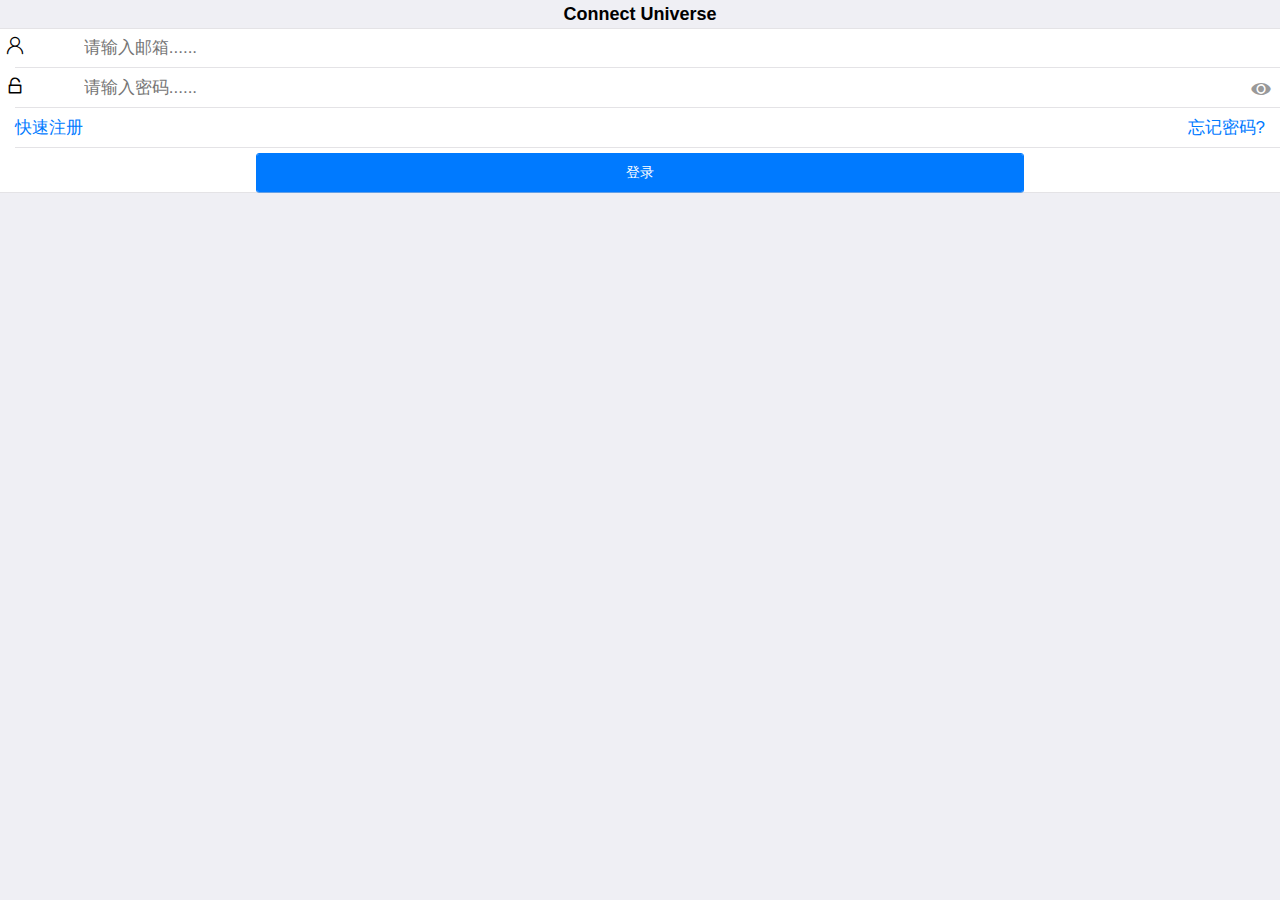
<file: login.html>
<!DOCTYPE html>
<html>
<head>
    <meta charset="utf-8">
    <meta name="viewport" content="width=device-width,initial-scale=1,minimum-scale=1,maximum-scale=1,user-scalable=no" />
    <title></title>
    <script src="js/mui.js"></script>
	<script src="js/app.js"></script>
    <link href="css/mui.css" rel="stylesheet"/>
	<link href="icon_font/iconfont.css" rel="stylesheet"/>
	<link href="css/login.css" rel="stylesheet"/>
    
	<script src="https://cdn.bootcdn.net/ajax/libs/blueimp-md5/2.18.0/js/md5.min.js"></script>
</head>
<body>	
	
	<h4 style="text-align:center;">Connect Universe</h4>
	
	<form class="mui-input-group" id="loginForm">
	    <div class="mui-input-row">
			<span class="mui-icon iconfont icon-zhanghaodenglu"></span>
			<input type="text" id="account" class="mui-input-clear" style="width:80%;" placeholder="请输入邮箱......">
	    </div>
	    <div class="mui-input-row">
			<span class="mui-icon iconfont icon-mima"></span>
	        <input type="password" id="password" class="mui-input-password" style="width:80%;" placeholder="请输入密码......">
	    </div>
		<div class="mui-input-row">
		  <a href="pages/register_account.html" class="mui-pull-left" style="padding-left:15px; line-height:40px;">快速注册</a>
		  <a href="pages/forget_password.html" class="mui-pull-right" style="padding-right:15px; line-height:40px;">忘记密码?</a>
		</div>
	    <div class="mui-button-row">
	        <button type="submit" data-loading-text="提交中..." style="width:60%; height:40px;" class="mui-btn mui-btn-primary login">登录</button>
	    </div>
		
	</form>
	
	<script type="text/javascript" charset="utf-8">
		mui.init();
		
		var loginForm = document.getElementById("loginForm");
		var account = document.getElementById("account");
		var password = document.getElementById("password");
		
			loginForm.addEventListener("submit", function(e) {
				e.preventDefault();//防表单刷新
				mui(".login").button('loading');
				var psswd = md5(app.SALT + password.value);
				//获取每台设备上的唯一cid
				
				// todo 这个在谷歌页面执行不了，貌似
				var cid = "";//todo plus.push.getClientInfo().clientid
				mui.ajax(app.serverUrl + "/user/login",{
					data:{
						account: account.value,
						password: psswd,
						cid: cid
					},
					contentType : 'application/json',
					dataType:'json',//服务器返回json格式数据
					type:'post',//HTTP请求类型
					timeout:app.TIMEOUTVAL,//超时时间设置为10秒；
					success:function(data){
						mui(".login").button('reset');
						if(data.code == 0) {
							mui.toast('登录成功!',{ duration:'short', type:'div' });
							// 缓存账号
							app.setGlobalCache(app.USERINFO, {"account": account.value});
							// TOKEN缓存
							app.setGlobalCache(app.ACC_TOKEN, data.data);
							
							// 跳转到主页面
							mui.openWindow({url:'pages/index.html',id:'index'});
						} else {
							mui.toast(data.message,{ duration:'short', type:'div' });
						}
					},
					error:function(xhr,type,errorThrown){
						mui(".login").button('reset');
						if(type=="timeout"){
							mui.toast('连接超时!',{ duration:'short', type:'div' });
						}else if(type=="error"){
							mui.toast('连接出错!',{ duration:'short', type:'div' });
						} else {
							mui.toast("服务器未响应!",{ duration:'short', type:'div' });
						}
					}
				});
			});
	
	</script>
</body>
</html>
</file>
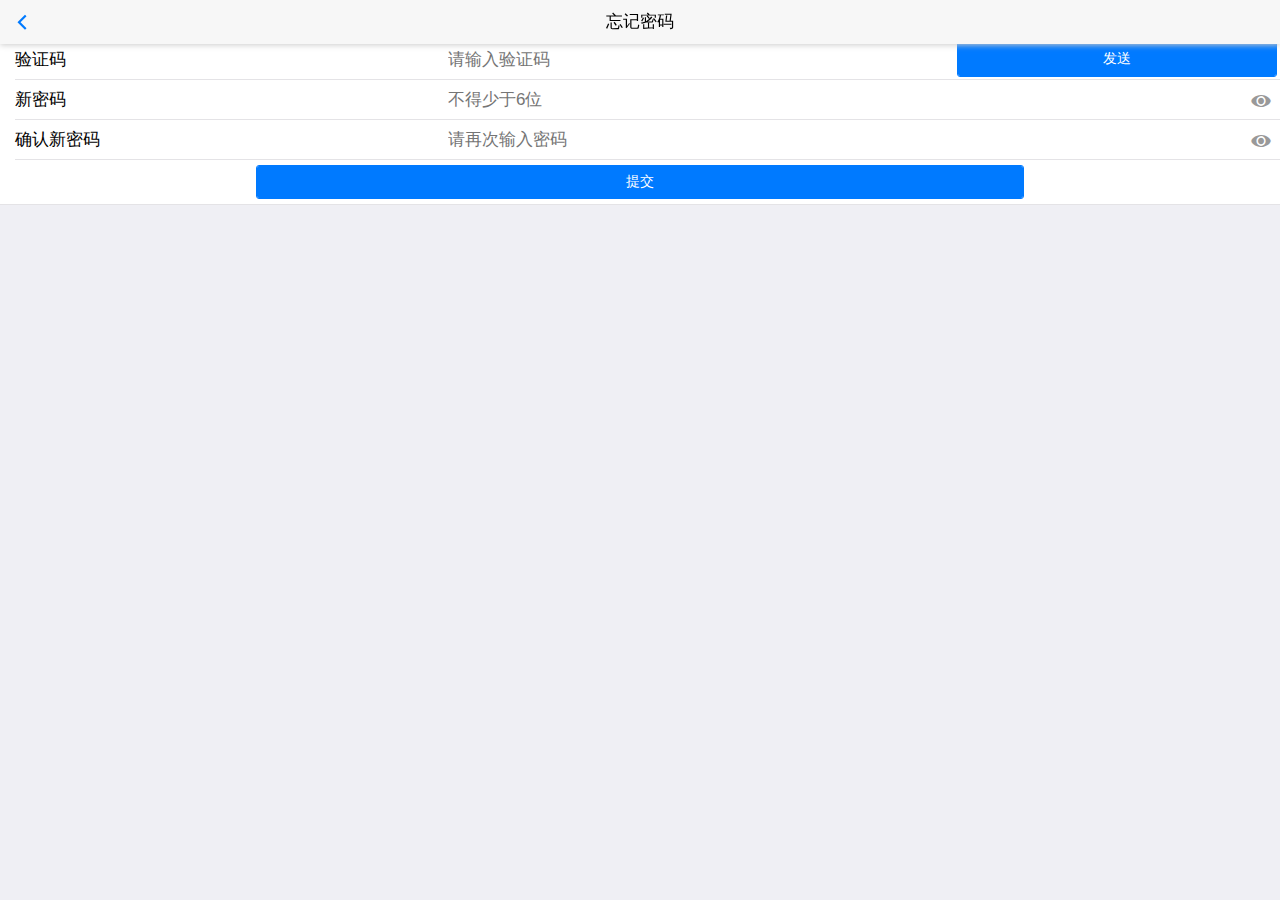
<file: pages/forget_password.html>
<!doctype html>
<html>

	<head>
		<meta charset="utf-8">
		<title></title>
		<meta name="viewport" content="width=device-width,initial-scale=1,minimum-scale=1,maximum-scale=1,user-scalable=no" />
		<link href="../css/mui.css" rel="stylesheet" />
	
	</head>

	<body>
		<script src="../js/mui.js"></script>
		<script src="../js/app.js"></script>
		<script src="https://cdn.bootcdn.net/ajax/libs/blueimp-md5/2.18.0/js/md5.min.js"></script>
		<script type="text/javascript">
			mui.init();
		</script>
		
		<header class="mui-bar mui-bar-nav title">
			<a class="mui-action-back mui-icon mui-icon-left-nav mui-pull-left"></a>
			<h1 class="mui-title title-color">忘记密码</h1>
		</header>
		
		<form class="mui-input-group" id="resetPasswordForm">
		    <div class="mui-input-row">
		        <label>账号(邮箱)</label>
		    <input type="text" id="account" class="mui-input-clear" placeholder="请填写您的邮箱地址">
		    </div>
			<div class="mui-input-row">
				<label>验证码</label>
				<button type="button" onclick="clickSendCodeBtn(this)" style="float: right; margin-right: 3px; width: 25%;" class="mui-btn mui-btn-primary">发送</button>
				<input type="text" id="emailcode" style="width: 35%;" placeholder="请输入验证码">
			</div>
		    <div class="mui-input-row">
		        <label>新密码</label>
		        <input type="password" id="firstPassword" class="mui-input-password" placeholder="不得少于6位">
		    </div>
			<div class="mui-input-row">
			    <label>确认新密码</label>
			    <input type="password" id="secondPassword" class="mui-input-password" placeholder="请再次输入密码">
			</div>
			
		    <div class="mui-button-row">
		        <button type="submit" style="width: 60%;" class="mui-btn mui-btn-primary">提交</button>
		    </div>
		</form>
		
		
		
		
		<script>
			
			var account = document.getElementById("account");
			var firstPassword = document.getElementById("firstPassword");
			var secondPassword = document.getElementById("secondPassword");
			
			var resetPasswordForm = document.getElementById("resetPasswordForm");
			
			
			var emailCodeLen = 6;//验证码位数
			resetPasswordForm.addEventListener("submit", function(e) {
				e.preventDefault();//防表单刷新
				
				if(!verifyBeforeRegister()) {
					return;
				}
				
				var emailcode = document.getElementById("emailcode");
				if(!app.isNotNull(emailcode.value)) {
					mui.toast('验证码不能为空',{ duration:'short', type:'div' });
					return;
				}
				if(emailcode.value.length != emailCodeLen) {
					mui.toast('验证码位数为' + emailCodeLen,{ duration:'short', type:'div' });
					return;
				}
				
				var password = md5(app.SALT + firstPassword.value);
				mui.ajax(app.serverUrl + '/user/forgetPassword',{
					data:  {
						account: account.value,
						password: password,
						verifyCode: emailcode.value
					},
					dataType:'json',//服务器返回json格式数据
					contentType : 'application/json',
					type:'post',//HTTP请求类型
					timeout: app.TIMEOUTVAL,//超时时间设置为10秒；
					success:function(data){
						if(data.code == 0) {
							mui.toast('修改成功!',{ duration:'short', type:'div' });
							// 注册完缓存账号
							app.setGlobalCache(app.USERINFO, {"account": account.value});
							// 跳转到登录页面
							mui.openWindow({url:'../login.html',id:'login'});
						} else {
							mui.toast(data.message,{ duration:'short', type:'div' });
						}
					},
					error:function(xhr,type,errorThrown){
						if(type=="timeout"){
							mui.toast('连接超时!',{ duration:'short', type:'div' });
						}else if(type=="error"){
							mui.toast('连接出错!',{ duration:'short', type:'div' });
						} else {
							mui.toast("服务器未响应!",{ duration:'short', type:'div' });
						}
					}
				});
				
				
			});
			
			// 获取验证码
			
			function clickSendCodeBtn(obj) {
				// 必备信息是否输入
				if(!forgetPasswordVerification()) {
					return;
				}

				// 1.发送验证码
				verificationCode();
				// 2.倒计时
				countDown(obj, app.WAITTIME);
			}
			
			function verificationCode() {
				
				if(!verifyBeforeSendCode()) {
					return;
				}
				
				// ajax请求
				mui.ajax(app.serverUrl + '/user/sendForgetPasswordCode',{
					data:{
						account: account.value
					},
					dataType:'json',//服务器返回json格式数据
					type:'post',//HTTP请求类型
					timeout:app.TIMEOUTVAL,//超时时间设置为10秒；
					success:function(data){
						console.log(data);
						if(data.code == 0) {
							mui.toast('发送成功!',{ duration:'short', type:'div' });
						} else {
							mui.toast(data.message,{ duration:'short', type:'div' });
						}
					},
					error:function(xhr,type,errorThrown){
						if(type=="timeout"){
							mui.toast('连接超时!',{ duration:'short', type:'div' });
						}else if(type=="error"){
							mui.toast('连接出错!',{ duration:'short', type:'div' });
						} else {
							mui.toast("服务器未响应!",{ duration:'short', type:'div' });
						}
					}
				});
			}
			
			function forgetPasswordVerification() {
				// 是否输入必备信息
				if(!app.isNotNull(firstPassword.value)) {
					mui.toast('信息不能为空!',{ duration:'short', type:'div' });
					return false;
				}
				
				if(firstPassword.value != secondPassword.value) {
					mui.toast('新密码两次不相等!',{ duration:'short', type:'div' });
					return false;
				}
						
				// 验证邮箱
				if(!app.validEmail(account.value)) {
					mui.toast('请输入正确的邮箱!',{ duration:'short', type:'div' });
					return false;
				}
				
				return true;
			}
			
			function verifyBeforeSendCode() {
				// 验证邮箱
				if(!app.validEmail(account.value)) {
					mui.toast('请输入正确的邮箱!',{ duration:'short', type:'div' });
					return false;
				}
				
				return true;
			}
			
			function countDown(obj, timeDecreasing) {
				if(timeDecreasing == 0) {
					obj.removeAttribute("disabled");
					
					obj.textContent = "重新发送";
				} else {
					obj.setAttribute("disabled", true);
					obj.textContent = timeDecreasing + "秒";
					timeDecreasing -= 1;
					setTimeout(function() {
						countDown(obj, timeDecreasing);
					}, 1000);
				}
			}
			
		</script>
	</body>

</html>
</file>
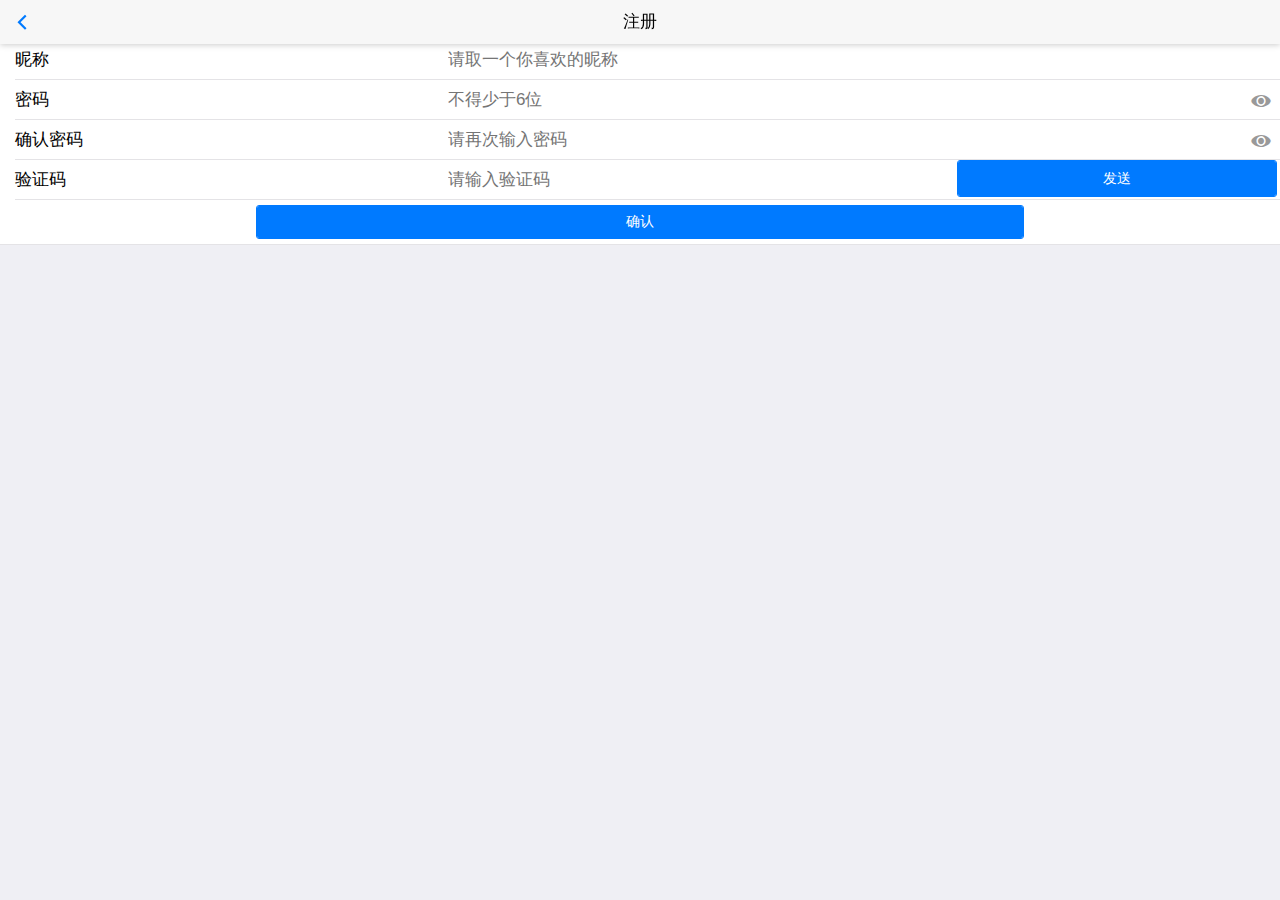
<file: pages/register_account.html>
<!doctype html>
<html>

	<head>
		<meta charset="utf-8">
		<title></title>
		<meta name="viewport" content="width=device-width,initial-scale=1,minimum-scale=1,maximum-scale=1,user-scalable=no" />
		<link href="../css/mui.css" rel="stylesheet" />
	
	</head>

	<body>
		<script src="../js/mui.js"></script>
		<script src="../js/app.js"></script>
		<script src="https://cdn.bootcdn.net/ajax/libs/blueimp-md5/2.18.0/js/md5.min.js"></script>
		<script type="text/javascript">
			mui.init();
		</script>
		
		<header class="mui-bar mui-bar-nav title">
			<a class="mui-action-back mui-icon mui-icon-left-nav mui-pull-left"></a>
			<h1 class="mui-title title-color">注册</h1>
		</header>
		
		<form class="mui-input-group" id="registerForm">
		    <div class="mui-input-row">
		        <label>账号(邮箱)</label>
		    <input type="text" id="account" class="mui-input-clear" placeholder="请填写您的邮箱地址">
		    </div>
			<div class="mui-input-row">
			    <label>昵称</label>
			<input type="text" id="username" class="mui-input-clear" placeholder="请取一个你喜欢的昵称">
			</div>
		    <div class="mui-input-row">
		        <label>密码</label>
		        <input type="password" id="firstPassword" class="mui-input-password" placeholder="不得少于6位">
		    </div>
			<div class="mui-input-row">
			    <label>确认密码</label>
			    <input type="password" id="secondPassword" class="mui-input-password" placeholder="请再次输入密码">
			</div>
			<div class="mui-input-row">
				<label>验证码</label>
				<button type="button" onclick="clickSendCodeBtn(this)" style="float: right; margin-right: 3px; width: 25%;" class="mui-btn mui-btn-primary">发送</button>
				<input type="text" id="emailcode" style="width: 35%;" placeholder="请输入验证码">
			</div>
		    <div class="mui-button-row">
		        <button type="submit" style="width: 60%;" class="mui-btn mui-btn-primary">确认</button>
		    </div>
		</form>
		
		
		
		
		<script>
			
			var account = document.getElementById("account");
			var username = document.getElementById("username");
			var firstPassword = document.getElementById("firstPassword");
			var secondPassword = document.getElementById("secondPassword");
			
			var registerForm = document.getElementById("registerForm");
			
			
			var emailCodeLen = 4;//验证码位数
			registerForm.addEventListener("submit", function(e) {
				e.preventDefault();//防表单刷新
				
				if(!verifyBeforeRegister()) {
					return;
				}
				
				var emailcode = document.getElementById("emailcode");
				if(!app.isNotNull(emailcode.value)) {
					mui.toast('验证码不能为空',{ duration:'short', type:'div' });
					return;
				}
				if(emailcode.value.length != emailCodeLen) {
					mui.toast('验证码位数为' + emailCodeLen,{ duration:'short', type:'div' });
					return;
				}
				//获取每台设备上的唯一cid
				var cid = plus.push.getClientInfo().clientid;
				var password = md5(app.SALT + firstPassword.value);
				mui.ajax(app.serverUrl + '/user/register',{
					data:  {
						account: account.value,
						password: password,
						nickname: username.value,
						cid: cid,
						verifyCode: emailcode.value
					},
					dataType:'json',//服务器返回json格式数据
					contentType : 'application/json',
					type:'post',//HTTP请求类型
					timeout: app.TIMEOUTVAL,//超时时间设置为10秒；
					success:function(data){
						if(data.code == 0) {
							mui.toast('注册成功!',{ duration:'short', type:'div' });
							// 注册完缓存账号
							app.setGlobalCache(app.USERINFO, {"account": account.value});
							// 跳转到登录页面
							mui.openWindow({url:'../login.html',id:'login'});
						} else {
							mui.toast(data.message,{ duration:'short', type:'div' });
						}
					},
					error:function(xhr,type,errorThrown){
						if(type=="timeout"){
							mui.toast('连接超时!',{ duration:'short', type:'div' });
						}else if(type=="error"){
							mui.toast('连接出错!',{ duration:'short', type:'div' });
						} else {
							mui.toast("服务器未响应!",{ duration:'short', type:'div' });
						}
					}
				});
				
				
			});
			
			// 获取验证码
			function clickSendCodeBtn(obj) {
				// 必备信息是否输入
				if(!verifyBeforeRegister()) {
					return;
				}

				// 1.发送验证码
				verificationCode();
				// 2.倒计时
				countDown(obj, app.WAITTIME);
			}
			
			function verificationCode() {
				// ajax请求
				mui.ajax(app.serverUrl + '/user/sendRegisterCode',{
					data:{
						account: account.value
					},
					dataType:'json',//服务器返回json格式数据
					type:'post',//HTTP请求类型
					timeout:app.TIMEOUTVAL,//超时时间设置为10秒；
					success:function(data){
						console.log(data);
						if(data.code == 0) {
							mui.toast('发送成功!',{ duration:'short', type:'div' });
						} else {
							mui.toast(data.message,{ duration:'short', type:'div' });
						}
					},
					error:function(xhr,type,errorThrown){
						if(type=="timeout"){
							mui.toast('连接超时!',{ duration:'short', type:'div' });
						}else if(type=="error"){
							mui.toast('连接出错!',{ duration:'short', type:'div' });
						} else {
							mui.toast("服务器未响应!",{ duration:'short', type:'div' });
						}
					}
				});
				// 成功
				
				// 不成功->服务器原因 邮箱已经存在
			}
			
			function verifyBeforeRegister() {
				// 是否输入必备信息
				if(!app.isNotNull(username.value) || !app.isNotNull(firstPassword.value)) {
					mui.toast('信息不能为空!',{ duration:'short', type:'div' });
					return false;
				}
				
				if(firstPassword.value != secondPassword.value) {
					mui.toast('密码两次不相等!',{ duration:'short', type:'div' });
					return false;
				}
						
				// 验证邮箱
				if(!app.validEmail(account.value)) {
					mui.toast('请输入正确的邮箱!',{ duration:'short', type:'div' });
					return false;
				}
				
				return true;
			}
			
			function countDown(obj, timeDecreasing) {
				if(timeDecreasing == 0) {
					obj.removeAttribute("disabled");
					
					obj.textContent = "重新发送";
				} else {
					obj.setAttribute("disabled", true);
					obj.textContent = timeDecreasing + "秒";
					timeDecreasing -= 1;
					setTimeout(function() {
						countDown(obj, timeDecreasing);
					}, 1000);
				}
			}
			
		</script>
	</body>

</html>
</file>
<file: icon_font/iconfont.css>
@font-face {
  font-family: "iconfont"; /* Project id 3874932 */
  src: url('iconfont.woff2?t=1675989798537') format('woff2'),
       url('iconfont.woff?t=1675989798537') format('woff'),
       url('iconfont.ttf?t=1675989798537') format('truetype');
}

.iconfont {
  font-family: "iconfont" !important;
  font-size: 16px;
  font-style: normal;
  -webkit-font-smoothing: antialiased;
  -moz-osx-font-smoothing: grayscale;
}

.icon-saoma:before {
  content: "\e68c";
}

.icon-tianjiayonghu:before {
  content: "\e683";
}

.icon-a-zu6540:before {
  content: "\e617";
}

.icon-erweima:before {
  content: "\ee15";
}

.icon-yuzhouxingqiu-14:before {
  content: "\e608";
}

.icon-yuzhouxingqiu-17:before {
  content: "\e60a";
}

.icon-yuzhouxingqiu-19:before {
  content: "\e60b";
}

.icon-yuzhouxingqiu-23:before {
  content: "\e60d";
}

.icon-mima:before {
  content: "\e660";
}

.icon-zhanghaodenglu:before {
  content: "\e70d";
}
</file>
<file: css/login.css>
.icon-zhanghaodenglu, .icon-mima {
	font-size: 20px;
	width: 5%;
	padding-left: 5px;
}
</file>
